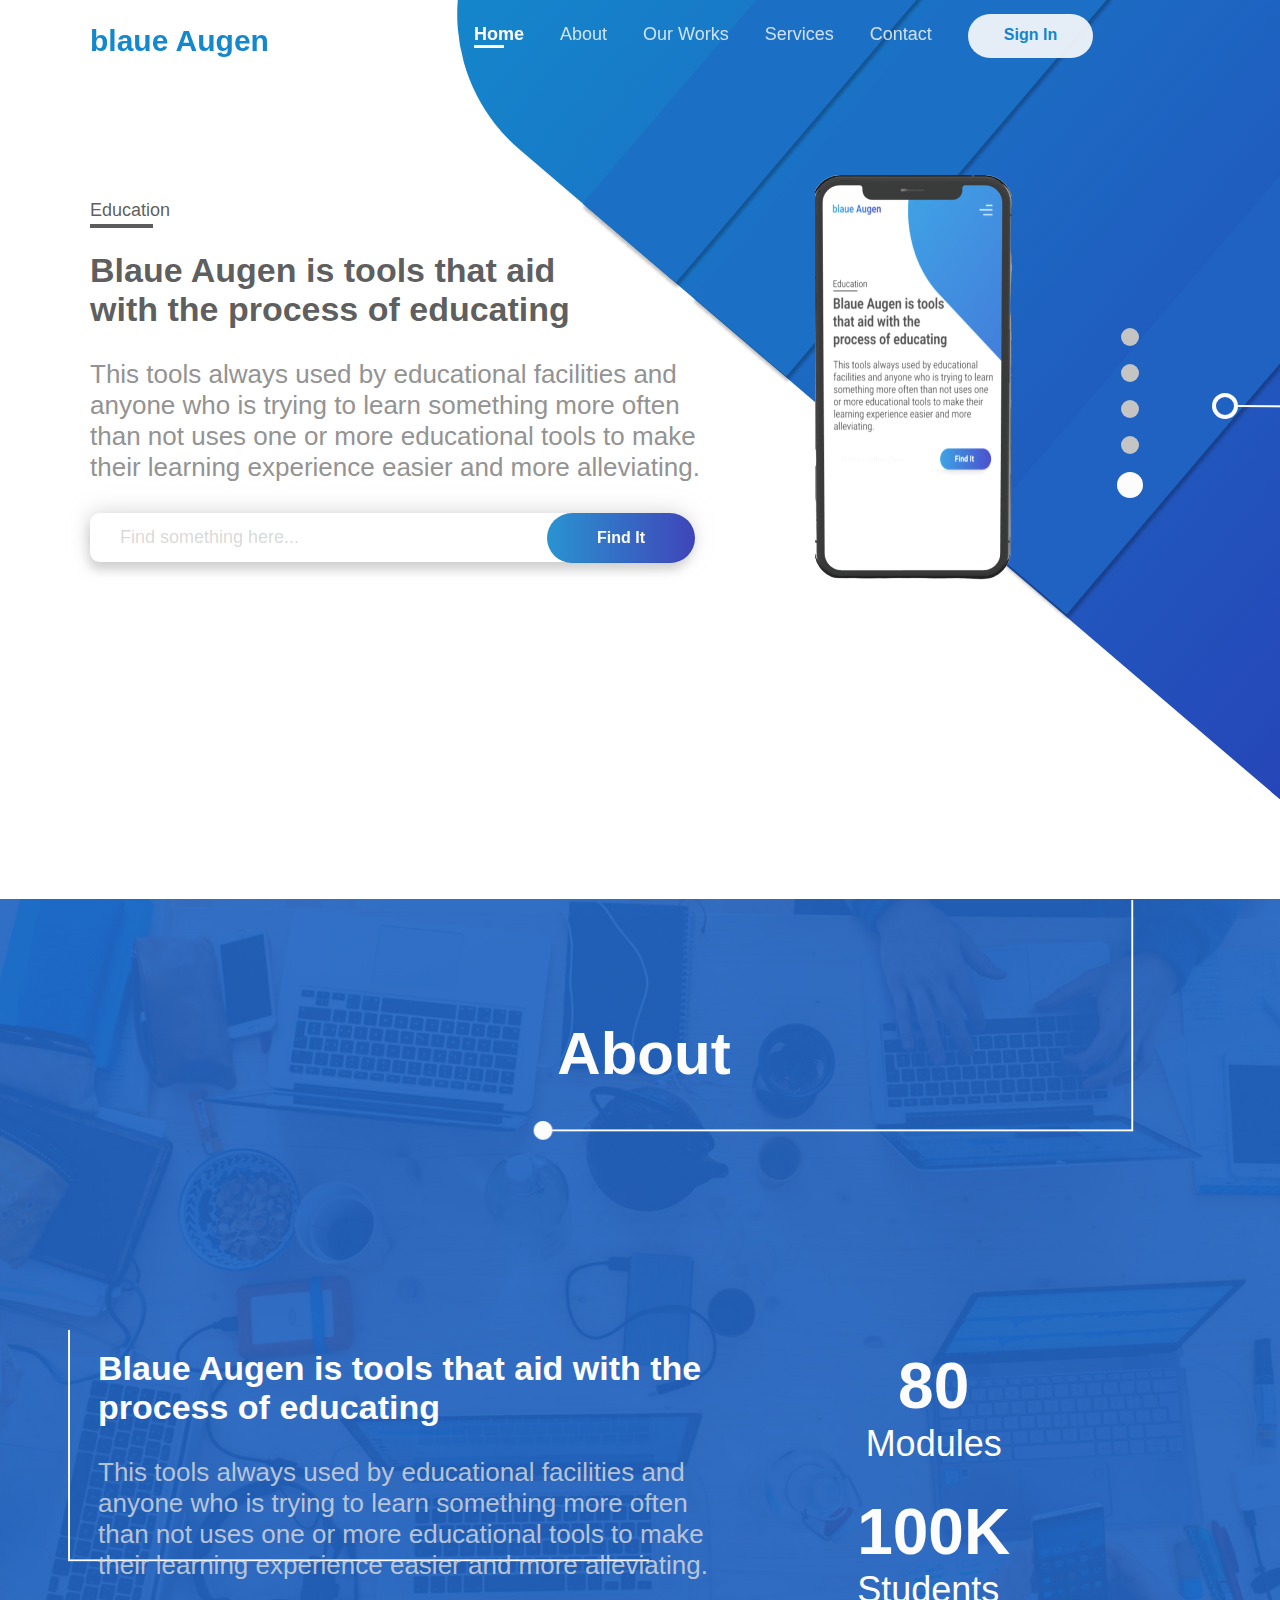
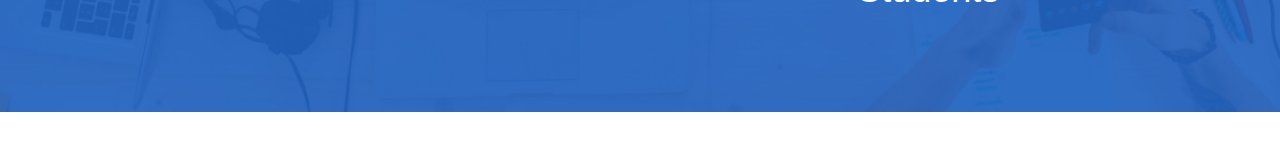
<file: index.html>
<!DOCTYPE html>
<html lang="en">

<head>
  <meta charset="UTF-8">
  <meta name="viewport" content="width=device-width, initial-scale=1.0">
  <link rel="stylesheet" href="css/main.min.css">
  <title>blaue Augen</title>
</head>

<body>
  <header>
    <div class="logo">
      <h2>blaue Augen</h2>
    </div>

    <nav>
      <ul>
        <li><a href="#" class="active">Home</a></li>
        <li><a href="#about">About</a></li>
        <li><a href="#">Our Works</a></li>
        <li><a href="#">Services</a></li>
        <li><a href="#">Contact</a></li>
      </ul>
      <a href="" class="btn">Sign In</a>
    </nav>
  </header>

  <main>
    <div class="bg">
      <img src="img/BG.svg" alt="">
    </div>
    <div class="left">
      <h4>Education</h4>
      <h2 class="title">Blaue Augen is tools that aid <br>
        with the process of educating</h2>
      <p class="text">This tools always used by educational facilities and anyone who is trying to learn something more
        often than not uses one or more educational tools to make their learning experience easier and more alleviating.
      </p>

      <div class="search_area">
        <input type="search" placeholder="Find something here...">
        <a href="" class="btn_search">Find It</a>
      </div>
    </div>

    <div class="right">
      <div class="content-img">
        <img src="img/right_image.png" alt="">
      </div>
      <div class="circle-indicator">
        <div class="dot"></div>
        <div class="dot"></div>
        <div class="dot"></div>
        <div class="dot"></div>
        <div class="dot activated"></div>
      </div>
      <div class="decor">
        <img src="img/decor.svg" alt="">
      </div>
    </div>
  </main>
  <hr style="margin-top: 335px; opacity: 0; position: relative;">
  <!-- About_Area -->
  <section id="about" class="about">
    <h1 class="title">About</h1>
    <main>
      <div class="left-about">
        <h3>Blaue Augen is tools that aid
          with the process of educating</h3>
        <p>This tools always used by educational facilities and anyone who is trying to learn something more often than
          not uses one or more educational tools to make their learning experience easier and more alleviating.</p>
      </div>
      <div class="right-about">
        <div class="number">
          <h2>80</h2>
          <span>Modules</span>
        </div>
        <div class="number">
          <h2>100K</h2>
          <span>Students</span>
        </div>
      </div>
    </main>
    <div class="bg_about">
      <img src="img/BG_about.jpg" alt="">
    </div>
  </section>
  <!-- End About_Area -->


  <!-- Script -->
  <script src="https://code.jquery.com/jquery-3.4.1.js"></script>
  <script src="main.js"></script>
</body>

</html>
</file>
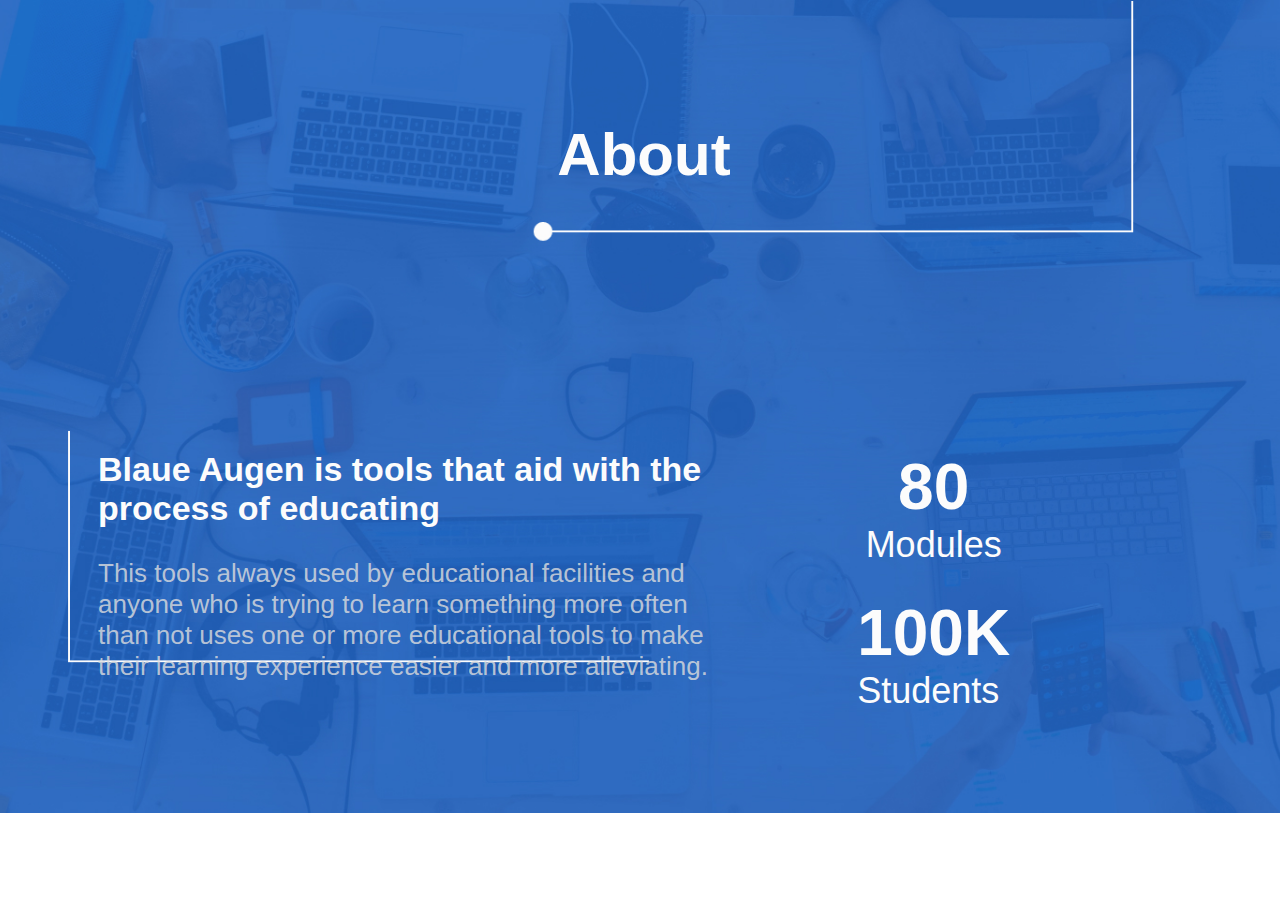
<file: about.html>
<!DOCTYPE html>
<html lang="en">

<head>
  <meta charset="UTF-8">
  <meta name="viewport" content="width=device-width, initial-scale=1.0">
  <link rel="stylesheet" href="css/main.min.css">
  <title>blaue Augen</title>
</head>

<body>
  <!-- About_Area -->
  <section id="about" class="about">
    <h1 class="title">About</h1>
    <main>
      <div class="left-about">
        <h3>Blaue Augen is tools that aid
          with the process of educating</h3>
        <p>This tools always used by educational facilities and anyone who is trying to learn something more often than
          not uses one or more educational tools to make their learning experience easier and more alleviating.</p>
      </div>
      <div class="right-about">
        <div class="number">
          <h2>80</h2>
          <span>Modules</span>
        </div>
        <div class="number">
          <h2>100K</h2>
          <span>Students</span>
        </div>
      </div>
    </main>
    <div class="bg_about">
      <img src="img/BG_about.jpg" alt="">
    </div>
  </section>
  <!-- End About_Area -->


  <!-- Script -->
  <script src="https://code.jquery.com/jquery-3.4.1.js"></script>
  <script src="main.js"></script>
</body>

</html>
</file>
<file: css/main.min.css>
*{margin:0;padding:0;-webkit-box-sizing:border-box;box-sizing:border-box}body{font-family:"Roboto", sans-serif;color:rgba(51,51,51,0.8);max-width:1100px;margin:0 auto;overflow-x:hidden}.scrolled{position:fixed;top:-70px;background:#fcfcfc;padding:1.5em 0 1.5em 9.2%;left:0;right:0;-webkit-transform:translateY(70px);transform:translateY(70px);-webkit-transition:background 500ms ease, -webkit-transform 500ms ease;transition:background 500ms ease, -webkit-transform 500ms ease;transition:transform 500ms ease, background 500ms ease;transition:transform 500ms ease, background 500ms ease, -webkit-transform 500ms ease;-webkit-transition:transform 500ms ease, background 500ms ease;-webkit-box-shadow:0px 3px 16px 0px rgba(87,86,86,0.2);box-shadow:0px 3px 16px 0px rgba(87,86,86,0.2)}.scrolled .logo h2{font-size:30px;font-weight:bold;color:#1488cc}.scrolled nav{display:-webkit-box;display:-ms-flexbox;display:flex;width:66.5%}.scrolled nav ul{display:-webkit-box;display:-ms-flexbox;display:flex;list-style:none;font-size:18px;position:relative}.scrolled nav ul li{margin-right:2em}.scrolled nav ul li a{text-decoration:none;color:rgba(51,51,51,0.8);opacity:.8;-webkit-transition:.4s all;transition:.4s all}.scrolled nav ul li a:not(.active):hover{position:relative;opacity:1}.scrolled nav ul li a:not(.active):hover::after{content:'';width:60%;height:3px;position:absolute;background:rgba(51,51,51,0.8);bottom:-4px;left:0}.scrolled nav ul li .active{font-weight:bold;position:relative;opacity:1}.scrolled nav ul li .active::after{content:'';width:60%;height:3px;position:absolute;background:rgba(51,51,51,0.8);bottom:-4px;left:0}.scrolled nav .btn{font-size:18;text-decoration:none;color:#fcfcfc;font-weight:bold;padding:11px 36px;background:-webkit-gradient(linear, left top, right top, from(#020024), color-stop(0%, #1488cc), to(#2b32b2));background:linear-gradient(90deg, #020024 0%, #1488cc 0%, #2b32b2 100%);border-radius:50px;margin-top:-.6em;opacity:.9;line-height:19px;-webkit-transition:.4s all;transition:.4s all}.scrolled nav .btn:hover{opacity:1}header{display:-webkit-box;display:-ms-flexbox;display:flex;-webkit-box-pack:justify;-ms-flex-pack:justify;justify-content:space-between;position:fixed;width:100%;top:1.5em;z-index:100000}header .logo h2{font-size:30px;font-weight:bold;color:#1488cc}header nav{display:-webkit-box;display:-ms-flexbox;display:flex;width:70%}header nav ul{display:-webkit-box;display:-ms-flexbox;display:flex;list-style:none;font-size:18px;position:relative}header nav ul li{margin-right:2em}header nav ul li a{text-decoration:none;color:#fcfcfc;opacity:.8;-webkit-transition:.4s all;transition:.4s all}header nav ul li a:not(.active):hover{position:relative;opacity:1}header nav ul li a:not(.active):hover::after{content:'';width:60%;height:3px;position:absolute;background:#fcfcfc;bottom:-4px;left:0}header nav ul li .active{font-weight:bold;position:relative;opacity:1}header nav ul li .active::after{content:'';width:60%;height:3px;position:absolute;background:#fcfcfc;bottom:-4px;left:0}header nav .btn{font-size:18;text-decoration:none;color:#1488cc;font-weight:bold;padding:11px 36px;background:#fcfcfc;border-radius:50px;margin-top:-.6em;opacity:.9;line-height:19px;-webkit-transition:.4s all;transition:.4s all}header nav .btn:hover{opacity:1}main{display:-webkit-box;display:-ms-flexbox;display:flex;width:100%}main .bg img{background-size:cover;background-repeat:no-repeat;position:absolute;width:70%;top:0;right:0;z-index:-1}main .left{margin-top:200px;width:80%;-webkit-box-pack:start;-ms-flex-pack:start;justify-content:flex-start}main .left h4{font-size:18px;margin-bottom:30px;font-weight:300;position:relative}main .left h4::after{content:'';width:10%;height:4px;bottom:-7px;left:0;background:rgba(51,51,51,0.8);position:absolute}main .left .title{font-size:34px;font-weight:bold;margin-bottom:30px}main .left .text{font-size:26px;font-weight:500;color:#939393;margin-bottom:30px}main .left .search_area{display:block;width:96%;position:relative}main .left .search_area input{padding:14px 30px;width:100%;border-top-right-radius:100px;border-bottom-right-radius:100px;border-top-left-radius:40px;border-bottom-left-radius:40px;border:0;font-size:18px;color:rgba(51,51,51,0.8);-webkit-box-shadow:-1px 8px 10px rgba(182,182,182,0.5),0 -2px 20px rgba(182,182,182,0.5);box-shadow:-1px 8px 10px rgba(182,182,182,0.5),0 -2px 20px rgba(182,182,182,0.5)}main .left .search_area input::-webkit-input-placeholder{color:rgba(51,51,51,0.2)}main .left .search_area input:-ms-input-placeholder{color:rgba(51,51,51,0.2)}main .left .search_area input::-ms-input-placeholder{color:rgba(51,51,51,0.2)}main .left .search_area input::placeholder{color:rgba(51,51,51,0.2)}main .left .search_area input:focus{outline:0}main .left .search_area .btn_search{padding:16px 50px;text-decoration:none;border-radius:100px;background:-webkit-gradient(linear, left top, right top, from(#020024), color-stop(0%, #1488cc), to(#2b32b2));background:linear-gradient(90deg, #020024 0%, #1488cc 0%, #2b32b2 100%);color:#fcfcfc;font-weight:bold;border:none;position:absolute;right:-.1em;z-index:100;opacity:.9;-webkit-transition:.4s all;transition:.4s all}main .left .search_area .btn_search:hover{opacity:1}main .right{display:-webkit-box;display:-ms-flexbox;display:flex;-webkit-box-pack:end;-ms-flex-pack:end;justify-content:flex-end;width:60%;margin-top:100px;position:relative}main .right .content-img{position:absolute;width:100%;right:-6em;top:-1em}main .right .circle-indicator{position:absolute;bottom:10%;right:10%;display:-webkit-box;display:-ms-flexbox;display:flex;-webkit-box-orient:vertical;-webkit-box-direction:normal;-ms-flex-direction:column;flex-direction:column;-webkit-box-pack:center;-ms-flex-pack:center;justify-content:center;-webkit-box-align:center;-ms-flex-align:center;align-items:center}main .right .circle-indicator .dot{width:18px;height:18px;border-radius:50%;background:#c4c4c4;margin-bottom:18px;-webkit-transition:.4s all;transition:.4s all;cursor:pointer}main .right .circle-indicator .dot:hover{background:#fcfcfc}main .right .circle-indicator .activated{width:26px;height:26px;border-radius:50%;background:#fcfcfc}main .right .decor{position:absolute;right:-10em;bottom:30%}.about{padding-left:.5em;display:-webkit-box;display:-ms-flexbox;display:flex;-webkit-box-pack:center;-ms-flex-pack:center;justify-content:center;-webkit-box-align:center;-ms-flex-align:center;align-items:center;position:relative}.about .title{font-size:60px;font-weight:bold;color:#fcfcfc;top:2em;position:absolute;width:100%;z-index:10;text-align:center}.about .bg_about{position:absolute;width:1349px;height:868px;left:-125px;top:0}.about .bg_about img{width:100%;-o-object-fit:cover;object-fit:cover;background-size:cover;position:absolute;left:0;right:0;z-index:-2}.about main{display:-ms-grid;display:grid;-ms-grid-columns:1.5fr 1fr;grid-template-columns:1.5fr 1fr;grid-gap:1.5em;margin-top:50vh;z-index:10}.about main .left-about{width:100%}.about main .left-about h3{font-size:34px;font-weight:bold;color:#fcfcfc}.about main .left-about p{font-size:26px;color:rgba(222,222,222,0.8);margin-top:30px}.about main .right-about{display:-webkit-box;display:-ms-flexbox;display:flex;-webkit-box-orient:vertical;-webkit-box-direction:normal;-ms-flex-direction:column;flex-direction:column;-webkit-box-pack:center;-ms-flex-pack:center;justify-content:center;-webkit-box-align:center;-ms-flex-align:center;align-items:center;width:80%}.about main .right-about .number{margin:0 30px 30px;color:#fcfcfc}.about main .right-about .number h2{font-size:64px;font-weight:bold;text-align:center}.about main .right-about .number span{font-size:36px;font-weight:500}@media (max-width: 800px) and (min-width: 300px){header nav{display:none}main .right{display:none}.about .bg_about{display:block;width:100%}.about .bg_about img{width:100%}}
</file>
